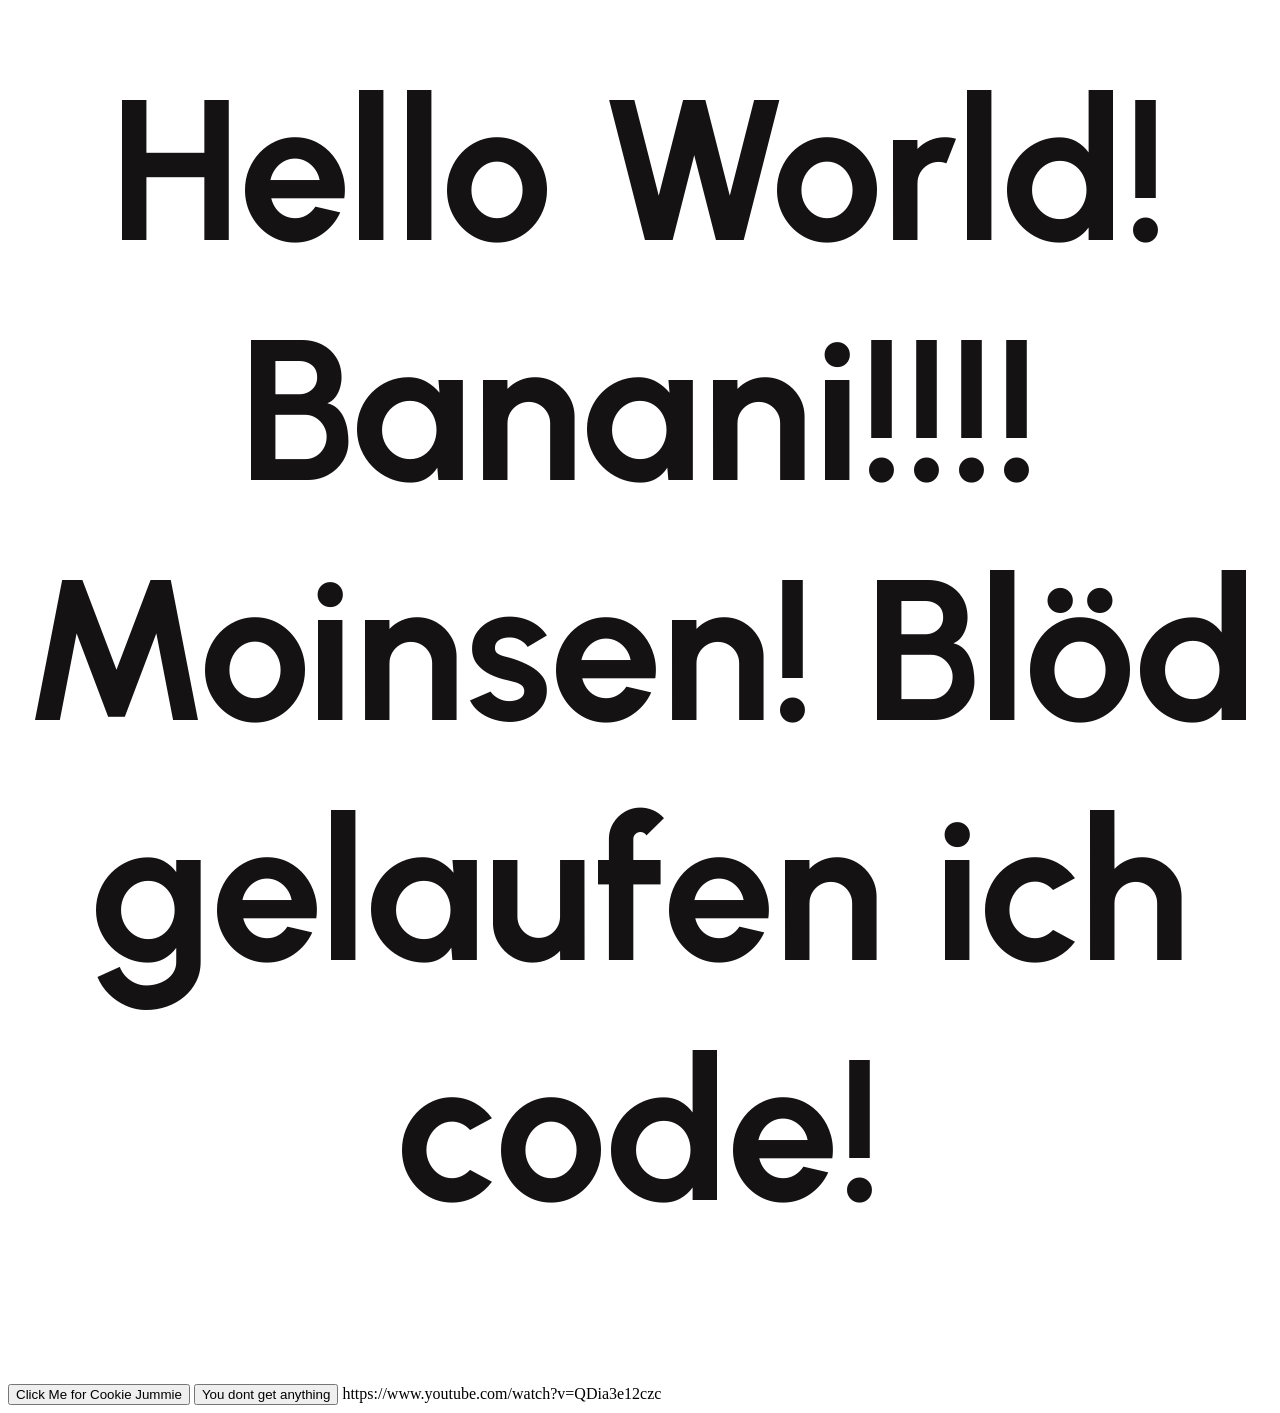
<file: HelloWorld/index.html>
<!DOCTYPE html>
<html lang="en">
<head>
    <meta charset="UTF-8">
    <meta name="viewport" content="width=device-width, initial-scale=1.0">
    <title>Bye World!
      
    </title>
    <link rel="stylesheet" href="style.css">
    <link rel="preconnect" href="https://fonts.googleapis.com">
    <link rel="preconnect" href="https://fonts.gstatic.com" crossorigin>
    <link href="https://fonts.googleapis.com/css2?family=Urbanist:ital,wght@0,100..900;1,100..900&display=swap" rel="stylesheet">
</head>
<body>
  <script src="script.js"></script>
  <h1>
    Hello World! Banani!!!! Moinsen! 
    Blöd gelaufen ich code! 

  </h1>
  <button type="button">Click Me for Cookie Jummie</button>
  <button type="button">You dont get anything</button>

</body>
</html>
https://www.youtube.com/watch?v=QDia3e12czc
</file>
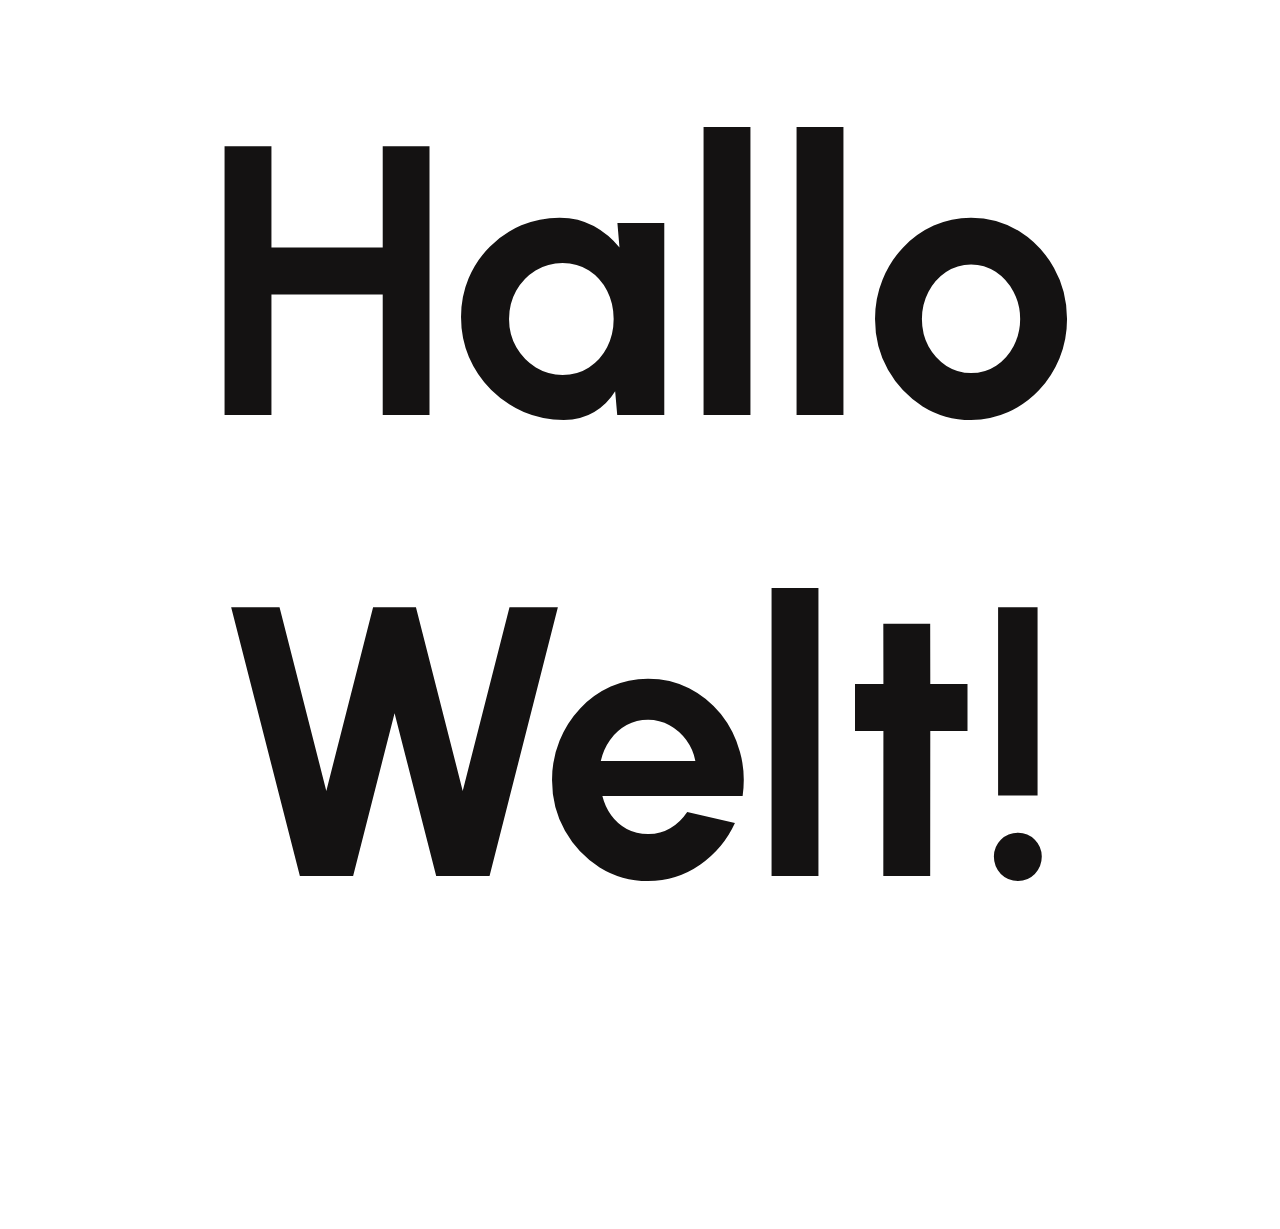
<file: jasper text/index.html>
<!DOCTYPE html>
<html lang="en">
<head>
    <meta charset="UTF-8">
    <meta name="viewport" content="width=device-width, initial-scale=1.0">
    <title>Hello World!</title>
    <link rel="stylesheet" href="style.css">
    <link rel="preconnect" href="https://fonts.googleapis.com">
    <link rel="preconnect" href="https://fonts.gstatic.com" crossorigin>
    <link href="https://fonts.googleapis.com/css2?family=Urbanist:ital,wght@0,100..900;1,100..900&display=swap" rel="stylesheet">
</head>
<body>
  <h1>
    Hallo Welt!
  </h1>
</body>
</html>
</file>
<file: HelloWorld/style.css>
h1 {
    color: rgb(20, 18, 18);
    text-align: center;
    font-family: Urbanist, sans-serif;
    margin-top: 50px;
    font-size: 200px
}
</file>
<file: jasper text/style.css>
h1 {
    color: rgb(20, 18, 18);
    text-align: center;
    font-family: Urbanist, Albertus;
    margin-top: 50px;
    font-size: 30vw
}
</file>
